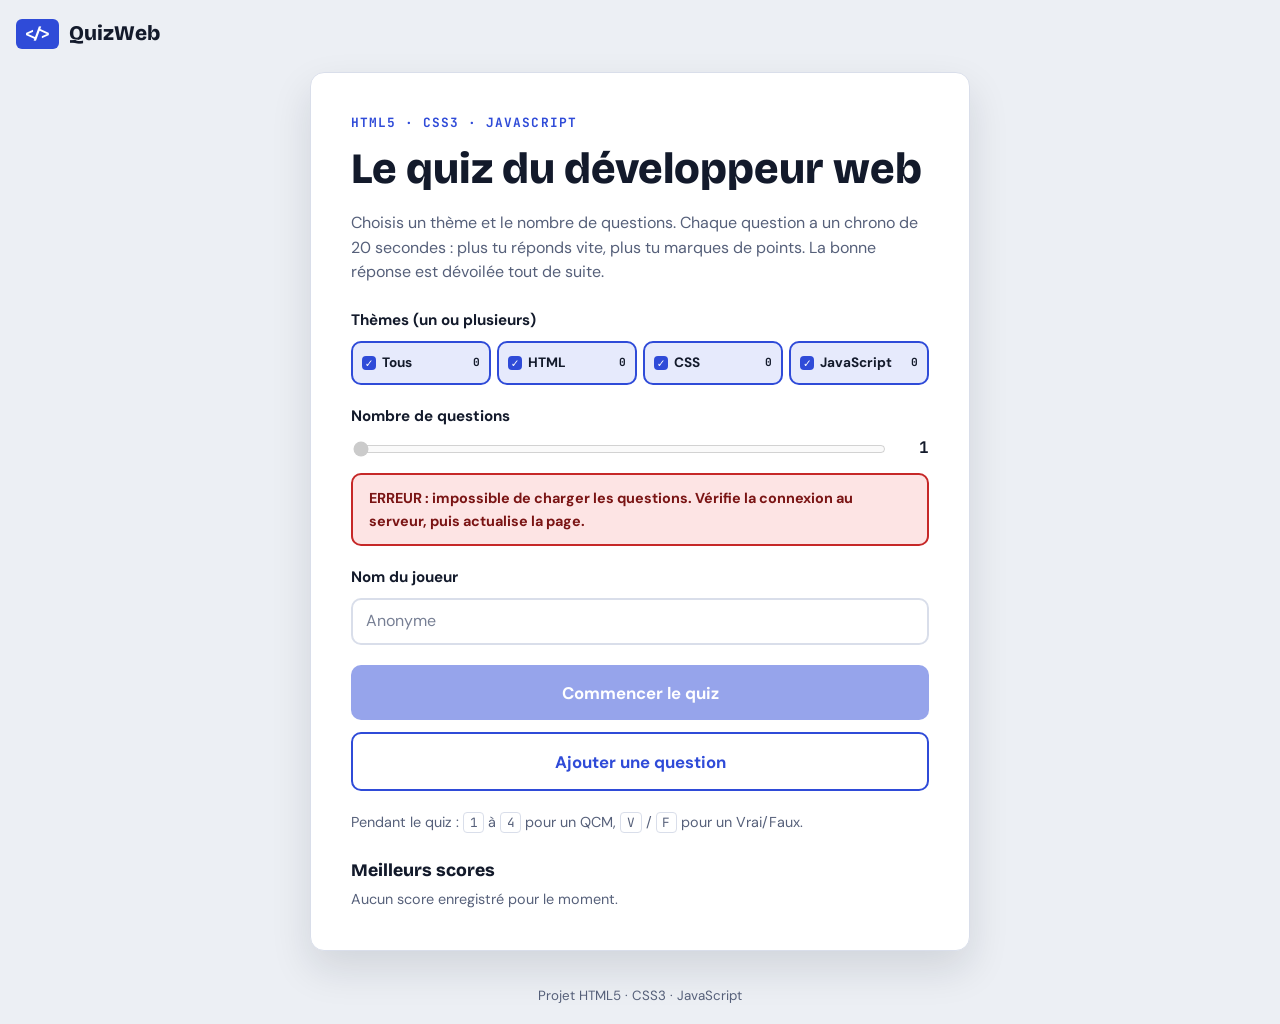
<file: index.html>
<!DOCTYPE html>
<html lang="fr">
<head>
  <meta charset="UTF-8">
  <meta name="viewport" content="width=device-width, initial-scale=1.0">
  <title>QuizWeb</title>
  <meta name="description" content="Quiz interactif sur HTML, CSS et JavaScript : QCM et Vrai/Faux, chrono, score avec pénalité de temps, meilleurs scores et ajout de ses propres questions.">
  <link rel="preconnect" href="https://fonts.googleapis.com">
  <link rel="preconnect" href="https://fonts.gstatic.com" crossorigin>
  <link rel="stylesheet" href="https://fonts.googleapis.com/css2?family=Bricolage+Grotesque:opsz,wght@12..96,600;12..96,800&family=DM+Sans:wght@400;500;700&family=JetBrains+Mono:wght@500;700&display=swap">
  <link rel="stylesheet" href="css/style.css">
</head>
<body>
<a class="skip-link" href="#main">Aller au contenu</a>

<header class="site-header">
  <span class="logo" aria-hidden="true">&lt;/&gt;</span>
  <span class="brand">QuizWeb</span>
</header>

<main id="main" class="container">

  <!-- ===== Menu (accueil) ===== -->
  <section id="screen-home" class="card screen active" aria-labelledby="home-title">
    <p class="eyebrow">HTML5 · CSS3 · JavaScript</p>
    <h1 id="home-title">Le quiz du développeur web</h1>
    <p class="lead">Choisis un thème et le nombre de questions. Chaque question a un chrono de 20 secondes : plus tu réponds vite, plus tu marques de points. La bonne réponse est dévoilée tout de suite.</p>

    <form id="setup-form" novalidate>
      <fieldset class="field">
        <legend>Thèmes (un ou plusieurs)</legend>
        <div class="segmented" id="topic-group">
          <div class="seg">
            <input type="checkbox" id="topic-all" checked>
            <label for="topic-all">Tous <span class="n" data-n="all"></span></label>
          </div>
          <div class="seg">
            <input type="checkbox" name="topic" id="topic-html" value="html" checked>
            <label for="topic-html">HTML <span class="n" data-n="html"></span></label>
          </div>
          <div class="seg">
            <input type="checkbox" name="topic" id="topic-css" value="css" checked>
            <label for="topic-css">CSS <span class="n" data-n="css"></span></label>
          </div>
          <div class="seg">
            <input type="checkbox" name="topic" id="topic-js" value="js" checked>
            <label for="topic-js">JavaScript <span class="n" data-n="js"></span></label>
          </div>
        </div>
      </fieldset>

      <div class="field">
        <label class="lbl" for="count">Nombre de questions</label>
        <div class="range-row">
          <input type="range" id="count" min="1" max="8" value="8">
          <output id="count-out" for="count">8</output>
        </div>
        <p class="hint" id="pool-info"></p>
      </div>

      <div class="field">
        <label class="lbl" for="player-name">Nom du joueur</label>
        <input type="text" id="player-name" maxlength="40" autocomplete="nickname" placeholder="Anonyme">
      </div>

      <div class="actions">
        <button id="btn-start" class="btn btn-primary" type="submit">Commencer le quiz</button>
        <button id="btn-add" class="btn btn-secondary" type="button">Ajouter une question</button>
      </div>
    </form>

    <p class="keys-hint">Pendant le quiz : <kbd>1</kbd> à <kbd>4</kbd> pour un QCM, <kbd>V</kbd> / <kbd>F</kbd> pour un Vrai/Faux.</p>

    <!-- Meilleurs scores (localStorage) -->
    <section class="best" aria-labelledby="best-title">
      <h2 id="best-title" class="list-title">Meilleurs scores</h2>
      <p class="hint" id="best-empty">Aucun score enregistré pour le moment.</p>
      <ol class="best-list" id="best-list" hidden></ol>
    </section>
  </section>

  <!-- ===== Ajouter une question ===== -->
  <section id="screen-add" class="card screen" aria-labelledby="add-title" hidden>
    <p class="eyebrow">Mes questions</p>
    <h2 id="add-title" tabindex="-1">Ajouter une question</h2>

    <form id="add-form" class="form-grid" novalidate>
      <div>
        <label for="new-type">Type de question</label>
        <select id="new-type">
          <option value="qcm">QCM (2 à 4 réponses)</option>
          <option value="truefalse">Vrai / Faux</option>
        </select>
      </div>

      <div>
        <label for="new-topic">Thème</label>
        <select id="new-topic">
          <option value="html">HTML</option>
          <option value="css">CSS</option>
          <option value="js">JavaScript</option>
        </select>
      </div>

      <div>
        <label for="new-q">Question</label>
        <textarea id="new-q" rows="2" maxlength="240" placeholder="Ex. Quelle balise définit le titre principal d'une page ?"></textarea>
      </div>

      <fieldset class="field opts" id="new-options-field">
        <legend>Réponses (2 minimum)</legend>
        <div class="opts-grid">
          <div><label for="new-o0">Réponse A</label><input type="text" id="new-o0" maxlength="120" autocomplete="off"></div>
          <div><label for="new-o1">Réponse B</label><input type="text" id="new-o1" maxlength="120" autocomplete="off"></div>
          <div><label for="new-o2">Réponse C</label><input type="text" id="new-o2" maxlength="120" autocomplete="off"></div>
          <div><label for="new-o3">Réponse D</label><input type="text" id="new-o3" maxlength="120" autocomplete="off"></div>
        </div>
      </fieldset>

      <div>
        <label for="new-answer">Bonne réponse</label>
        <select id="new-answer">
          <option value="0">A</option>
          <option value="1">B</option>
          <option value="2">C</option>
          <option value="3">D</option>
        </select>
      </div>

      <div>
        <label for="new-explain">Explication (facultatif)</label>
        <input type="text" id="new-explain" maxlength="240" autocomplete="off" placeholder="Affichée après la réponse">
      </div>

      <p id="add-status" class="status" role="status" aria-live="polite"></p>

      <div class="actions">
        <button class="btn btn-primary" type="submit">Ajouter la question</button>
        <button id="btn-back" class="btn btn-secondary" type="button">Retour au menu</button>
      </div>
    </form>

    <h3 class="list-title">Questions ajoutées</h3>
    <p class="hint" id="custom-empty">Aucune question ajoutée pour le moment.</p>
    <ul class="custom-list" id="custom-list"></ul>
  </section>

  <!-- ===== Interface de quiz ===== -->
  <section id="screen-quiz" class="card screen" aria-labelledby="question-text" hidden>
    <button id="btn-quit" class="btn-text" type="button">&larr; Retour au menu</button>

    <div class="quiz-top">
      <div class="quiz-top-info">
        <p class="counter" id="counter" aria-live="polite">Question 1 / 8</p>
        <p class="live-score">Score <strong id="live-score">0</strong> <span class="unit">pts</span></p>
      </div>

      <div class="timer" id="timer" role="timer" aria-live="off" aria-label="Temps restant : 20 secondes">
        <span class="timer-value" id="timer-value">20</span>
        <div class="timer-track" aria-hidden="true">
          <div class="timer-bar" id="timer-bar"></div>
        </div>
      </div>
    </div>

    <div class="progress" role="progressbar" aria-label="Progression du quiz"
         aria-valuemin="0" aria-valuemax="100" aria-valuenow="0" id="progress">
      <div class="progress-bar" id="progress-bar"></div>
    </div>

    <div class="question-body" id="question-body">
      <h2 id="question-text" class="question" tabindex="-1"></h2>
      <div id="answers" class="answers" role="group" aria-labelledby="question-text"></div>
    </div>

    <div id="feedback" class="feedback" role="status" aria-live="assertive" hidden></div>

    <button id="btn-next" class="btn btn-primary" type="button" hidden>Question suivante</button>
  </section>

  <!-- ===== Résultats ===== -->
  <section id="screen-result" class="card screen" aria-labelledby="result-title" hidden>
    <p class="eyebrow" id="result-grade">Résultat</p>
    <h2 id="result-title" tabindex="-1">Quiz terminé</h2>

    <p class="final-score" id="final-score" role="img" aria-label="Score final">0 pts</p>
    <p class="result-sub" id="result-sub"></p>
    <p class="result-best" id="result-best"></p>
    <p id="result-message" class="lead"></p>

    <details class="review">
      <summary>Voir le détail de mes réponses</summary>
      <ol id="review-list"></ol>
    </details>

    <div class="actions">
      <button id="btn-restart" class="btn btn-primary" type="button">Rejouer</button>
      <button id="btn-menu" class="btn btn-secondary" type="button">Retour au menu</button>
    </div>
  </section>

</main>

<footer class="site-footer">
  <small>Projet HTML5 · CSS3 · JavaScript</small>
</footer>

<script src="js/script.js" defer></script>
</body>
</html>
</file>
<file: css/style.css>
/* ============================================================
   QuizWeb — feuille de style unique
   1. Jetons        2. Base          3. Structure
   4. Typographie   5. Boutons       6. Formulaires
   7. Accueil       8. Quiz          9. Résultats
   10. Mes questions                 11. Animations
   ============================================================ */

/* ============ 1. Jetons ============ */
:root {
  --bg: #eceff4;
  --surface: #ffffff;
  --ink: #131a2b;
  --muted: #56607a;
  --line: #d9deea;
  --accent: #2f4bd8;
  --accent-hover: #2339ad;
  --accent-ink: #ffffff;
  --accent-soft: #e6eafc;
  --good: #167a3c;
  --good-bg: #dff5e7;
  --good-ink: #0e4a24;
  --bad: #c62828;
  --bad-bg: #fde4e4;
  --bad-ink: #7a1414;
  --focus: #b45309;
  --shadow: 0 18px 40px rgba(19, 26, 43, .12);

  --font-display: "Bricolage Grotesque", "Segoe UI", system-ui, sans-serif;
  --font-body: "DM Sans", system-ui, -apple-system, "Segoe UI", sans-serif;
  --font-mono: "JetBrains Mono", ui-monospace, Menlo, Consolas, monospace;
  --radius: 14px;
}

/* Thème sombre automatique */
@media (prefers-color-scheme: dark) {
  :root {
    color-scheme: dark;
    --bg: #0d1220;
    --surface: #161d31;
    --ink: #eaeefb;
    --muted: #a3adc9;
    --line: #2b3552;
    --accent: #7d92ff;
    --accent-hover: #9aabff;
    --accent-ink: #0d1220;
    --accent-soft: #232d57;
    --good: #4cc47a;
    --good-bg: #123522;
    --good-ink: #bdf0d0;
    --bad: #ff7b7b;
    --bad-bg: #451a1a;
    --bad-ink: #ffd0d0;
    --focus: #fbbf24;
    --shadow: 0 18px 40px rgba(0, 0, 0, .45);
  }
}

/* ============ 2. Base ============ */
*, *::before, *::after { box-sizing: border-box; }

[hidden] { display: none !important; }

body {
  min-height: 100vh;
  margin: 0;
  display: flex;
  flex-direction: column;
  padding-left: max(16px, env(safe-area-inset-left, 0px));
  padding-right: max(16px, env(safe-area-inset-right, 0px));
  font-family: var(--font-body);
  font-size: 1rem;
  line-height: 1.55;
  color: var(--ink);
  background: var(--bg);
}

.skip-link {
  position: absolute;
  left: 1rem;
  top: -4rem;
  padding: .5rem 1rem;
  border-radius: 8px;
  background: var(--surface);
  color: var(--accent);
  z-index: 10;
}
.skip-link:focus { top: 1rem; }

:focus-visible { outline: 3px solid var(--focus); outline-offset: 3px; }

/* ============ 3. Structure ============ */
.site-header {
  display: flex;
  align-items: center;
  gap: .6rem;
  padding: 1.1rem 0 .4rem;
  font-family: var(--font-display);
  font-weight: 800;
  font-size: 1.3rem;
}
.logo {
  padding: .2rem .5rem;
  border-radius: 6px;
  background: var(--accent);
  color: var(--accent-ink);
  font-family: var(--font-mono);
  font-size: .95rem;
}

.container {
  flex: 1;
  display: flex;
  align-items: center;
  justify-content: center;
  padding: 1rem 0;
}

.site-footer {
  padding: 1rem 0;
  text-align: center;
  color: var(--muted);
}

.card {
  width: 100%;
  max-width: 660px;
  min-width: 0;
  padding: clamp(1.25rem, 4vw, 2.5rem);
  border: 1px solid var(--line);
  border-radius: var(--radius);
  background: var(--surface);
  box-shadow: var(--shadow);
}

/* ============ 4. Typographie ============ */
h1, h2 {
  margin: 0 0 1rem;
  font-family: var(--font-display);
  font-weight: 800;
  line-height: 1.15;
  text-wrap: balance;
}
h1 { font-size: clamp(1.9rem, 6vw, 2.7rem); }
h3 { margin: 2rem 0 .25rem; font-family: var(--font-display); font-size: 1.1rem; }

.eyebrow {
  margin: 0 0 .75rem;
  font-family: var(--font-mono);
  font-size: .8rem;
  font-weight: 700;
  letter-spacing: .08em;
  text-transform: uppercase;
  color: var(--accent);
}

.lead { max-width: 60ch; margin: 0 0 1.5rem; color: var(--muted); }

kbd {
  padding: .05rem .35rem;
  border: 1px solid var(--line);
  border-radius: 4px;
  background: var(--surface);
  font-family: var(--font-mono);
  font-size: .8rem;
}

/* ============ 5. Boutons ============ */
.btn {
  display: block;
  width: 100%;
  padding: .9rem 1.25rem;
  border: 0;
  border-radius: 10px;
  font: inherit;
  font-size: 1.05rem;
  font-weight: 700;
  text-align: center;
  text-decoration: none;
  cursor: pointer;
  transition: background .2s, transform .15s;
}
.btn-primary { background: var(--accent); color: var(--accent-ink); }
.btn-primary:hover { background: var(--accent-hover); transform: translateY(-2px); }
.btn-secondary {
  border: 2px solid var(--accent);
  background: transparent;
  color: var(--accent);
}
.btn-secondary:hover { background: var(--accent-soft); transform: translateY(-2px); }
.btn:active { transform: none; }
.btn:disabled { opacity: .5; cursor: not-allowed; transform: none; }

.btn-text {
  margin: 0 0 1rem -.4rem;
  padding: .3rem .4rem;
  border: 0;
  border-radius: 8px;
  background: transparent;
  color: var(--muted);
  font: inherit;
  font-size: .9rem;
  font-weight: 700;
  cursor: pointer;
}
.btn-text:hover { background: var(--accent-soft); color: var(--accent); }

.btn-small {
  flex: none;
  padding: .35rem .7rem;
  border: 1px solid var(--line);
  border-radius: 8px;
  background: transparent;
  color: var(--bad);
  font: inherit;
  font-size: .85rem;
  font-weight: 700;
  cursor: pointer;
}
.btn-small:hover { background: var(--bad-bg); }

.actions { display: grid; gap: .75rem; }

/* ============ 6. Formulaires ============ */
.field { min-width: 0; margin: 0 0 1.25rem; padding: 0; border: 0; }
.field > legend,
.lbl {
  display: block;
  margin-bottom: .5rem;
  padding: 0;
  font-size: .95rem;
  font-weight: 700;
}

.segmented {
  display: grid;
  grid-template-columns: repeat(2, 1fr);
  gap: .5rem;
}
.seg { position: relative; min-width: 0; }
.seg input {
  position: absolute;
  inset: 0;
  margin: 0;
  opacity: 0;
  cursor: pointer;
}
.seg label {
  display: flex;
  align-items: center;
  gap: .5rem;
  height: 100%;
  padding: .7rem .9rem;
  border: 2px solid var(--line);
  border-radius: 10px;
  font-weight: 700;
  cursor: pointer;
  transition: border-color .2s, background .2s;
}
.seg label::before {
  content: "";
  flex: none;
  width: 1rem;
  height: 1rem;
  border: 2px solid var(--muted);
  border-radius: 4px;
  font-size: .7rem;
  line-height: .8rem;
  text-align: center;
  color: var(--accent-ink);
}
.seg input:checked + label::before { content: "✓"; background: var(--accent); border-color: var(--accent); }
.seg input:checked + label { border-color: var(--accent); background: var(--accent-soft); }
.seg input:hover + label { border-color: var(--accent); }
.seg input:focus-visible + label { outline: 3px solid var(--focus); outline-offset: 3px; }
.seg .n { margin-left: auto; color: var(--muted); font-family: var(--font-mono); font-size: .75rem; }
.seg input:checked + label .n { color: var(--ink); }

.range-row { display: flex; align-items: center; gap: 1rem; }
.range-row input[type="range"] { flex: 1; min-width: 0; accent-color: var(--accent); }
.range-row output {
  min-width: 2.5ch;
  text-align: right;
  font-family: var(--font-mono);
  font-weight: 700;
  font-variant-numeric: tabular-nums;
}

.hint { margin: .4rem 0 0; color: var(--muted); font-size: .9rem; }
.hint.error {
  margin-top: .75rem;
  padding: .75rem 1rem;
  border: 2px solid var(--bad);
  border-radius: 10px;
  background: var(--bad-bg);
  color: var(--bad-ink);
  font-weight: 700;
}
.keys-hint { margin: 1.25rem 0 0; color: var(--muted); font-size: .9rem; }

.form-grid { display: grid; gap: 1rem; }
.form-grid label { display: block; margin-bottom: .3rem; font-size: .9rem; font-weight: 700; }

input[type="text"], textarea, select {
  width: 100%;
  min-width: 0;
  padding: .6rem .8rem;
  border: 2px solid var(--line);
  border-radius: 10px;
  background: var(--surface);
  color: var(--ink);
  font: inherit;
}
textarea { min-height: 4.5rem; resize: vertical; }
input[type="text"]:focus, textarea:focus, select:focus { border-color: var(--accent); }
::placeholder { color: var(--muted); opacity: .8; }

.opts { margin: 0; }
.opts-grid { display: grid; grid-template-columns: 1fr; gap: .75rem; }

.status { min-height: 1.5rem; margin: 0; font-weight: 500; }
.status.ok { color: var(--good); }
.status.err { color: var(--bad); }

/* ============ 7. Accueil et meilleurs scores ============ */
.best { margin-top: 1.75rem; }
.list-title { margin: 0 0 .25rem; font-family: var(--font-display); font-size: 1.1rem; }
.best-list { list-style: none; margin: .75rem 0 0; padding: 0; display: grid; gap: .5rem; }
.best-item {
  display: flex;
  align-items: center;
  gap: .75rem;
  padding: .55rem .8rem;
  border: 1px solid var(--line);
  border-radius: 10px;
}
.best-rank {
  flex: none;
  display: grid;
  place-items: center;
  width: 1.8rem;
  height: 1.8rem;
  border-radius: 50%;
  background: var(--accent-soft);
  color: var(--accent);
  font-family: var(--font-mono);
  font-size: .85rem;
  font-weight: 700;
}
.best-name {
  min-width: 0;
  overflow-wrap: anywhere;
  font-weight: 700;
}
.best-points { font-family: var(--font-mono); font-size: .95rem; }
.best-detail { margin-left: auto; color: var(--muted); font-size: .8rem; text-align: right; }

/* ============ 8. Quiz ============ */
.quiz-top {
  display: flex;
  align-items: center;
  justify-content: space-between;
  gap: 1rem;
  margin-bottom: .75rem;
}
.quiz-top-info { min-width: 0; }
.quiz-top p { margin: 0; }
.counter { color: var(--muted); font-family: var(--font-mono); font-size: .9rem; }
.live-score { font-weight: 700; }
.live-score strong {
  color: var(--accent);
  font-family: var(--font-mono);
  font-variant-numeric: tabular-nums;
}
.live-score .unit { color: var(--muted); font-size: .85rem; font-weight: 500; }

/* Chrono : valeur + barre horizontale */
.timer { flex: none; width: 5.5rem; text-align: right; }
.timer-value {
  color: var(--accent);
  font-family: var(--font-mono);
  font-size: 1.15rem;
  font-weight: 700;
  font-variant-numeric: tabular-nums;
}
.timer-value::after {
  content: " s";
  color: var(--muted);
  font-size: .7em;
  font-weight: 500;
}
.timer-track {
  height: 5px;
  margin-top: .3rem;
  border-radius: 999px;
  background: var(--line);
  overflow: hidden;
}
.timer-bar {
  width: 100%;
  height: 100%;
  border-radius: 999px;
  background: var(--accent);
  transition: width .15s linear;
}
.timer.is-danger .timer-value { color: var(--bad); }
.timer.is-danger .timer-bar { background: var(--bad); }

.progress {
  height: 8px;
  margin-bottom: 1.5rem;
  border-radius: 999px;
  background: var(--line);
  overflow: hidden;
}
.progress-bar {
  width: 0;
  height: 100%;
  border-radius: 999px;
  background: linear-gradient(90deg, var(--accent), var(--accent-hover));
  transition: width .4s ease;
}

.question { font-size: clamp(1.2rem, 3.6vw, 1.55rem); outline: none; }

.answers { display: grid; grid-template-columns: 1fr; gap: .75rem; margin-bottom: 1rem; }
.answers.answers-tf { grid-template-columns: 1fr 1fr; }

.answer {
  display: flex;
  align-items: center;
  gap: .75rem;
  width: 100%;
  min-width: 0;
  padding: .8rem 1rem;
  border: 2px solid var(--line);
  border-radius: 10px;
  background: var(--surface);
  color: var(--ink);
  font: inherit;
  text-align: left;
  cursor: pointer;
  transition: border-color .2s, background .2s;
}
.answer:hover:not(:disabled) { border-color: var(--accent); background: var(--accent-soft); }
.answer .key {
  flex: none;
  display: grid;
  place-items: center;
  width: 1.9rem;
  height: 1.9rem;
  border-radius: 6px;
  background: var(--line);
  color: var(--ink);
  font-family: var(--font-mono);
  font-size: .85rem;
  font-weight: 700;
}
.answer .label { min-width: 0; overflow-wrap: anywhere; }
.answer .icon { margin-left: auto; font-weight: 800; }

.answer:disabled { cursor: default; }
.answer.correct { border-color: var(--good); background: var(--good-bg); }
.answer.correct .key { background: var(--good); color: var(--surface); }
.answer.correct .icon { color: var(--good); }
.answer.wrong { border-color: var(--bad); background: var(--bad-bg); }
.answer.wrong .key { background: var(--bad); color: var(--surface); }
.answer.wrong .icon { color: var(--bad); }
.answer.dim { opacity: .55; }

.feedback {
  margin-bottom: 1rem;
  padding: .85rem 1rem;
  border-radius: 10px;
  font-weight: 500;
}
.feedback.good { background: var(--good-bg); color: var(--good-ink); }
.feedback.bad { background: var(--bad-bg); color: var(--bad-ink); }

/* ============ 9. Résultats ============ */
#screen-result h2,
#screen-result .eyebrow,
.result-sub,
.result-best { text-align: center; }

.final-score {
  margin: .5rem 0;
  color: var(--accent);
  font-family: var(--font-mono);
  font-size: clamp(2.2rem, 10vw, 3.2rem);
  font-weight: 700;
  font-variant-numeric: tabular-nums;
  text-align: center;
}
.result-sub { margin: 0 0 .25rem; color: var(--muted); }
.result-best { margin: 0 0 1rem; color: var(--muted); font-size: .9rem; }
#screen-result .lead { margin-inline: auto; text-align: center; }

.review { margin: 1.5rem 0; }
.review summary { color: var(--accent); font-weight: 700; cursor: pointer; }
.review ol { padding-left: 1.25rem; }
.review li { margin: .7rem 0; }
.review .ok { color: var(--good); font-weight: 800; }
.review .ko { color: var(--bad); font-weight: 800; }
.review small { display: block; color: var(--muted); overflow-wrap: anywhere; }

/* ============ 10. Mes questions ============ */
.custom-list { list-style: none; margin: .75rem 0 0; padding: 0; display: grid; gap: .5rem; }
.custom-list li {
  display: flex;
  align-items: center;
  justify-content: space-between;
  gap: .75rem;
  padding: .6rem .8rem;
  border: 1px solid var(--line);
  border-radius: 10px;
}
.custom-list .t { min-width: 0; overflow-wrap: anywhere; }
.badge {
  display: inline-block;
  margin-right: .5rem;
  padding: .05rem .45rem;
  border-radius: 4px;
  background: var(--accent-soft);
  font-family: var(--font-mono);
  font-size: .7rem;
  font-weight: 700;
  text-transform: uppercase;
}

/* ============ 11. Animations ============ */
@keyframes fadeUp {
  from { opacity: 0; transform: translateY(12px); }
  to { opacity: 1; transform: none; }
}
.screen.active { animation: fadeUp .35s ease both; }

@media (prefers-reduced-motion: reduce) {
  *, *::before, *::after {
    animation-duration: .01ms !important;
    transition-duration: .01ms !important;
  }
}

/* ============ Adaptation mobile ============ */
@media (min-width: 560px) {
  .segmented { grid-template-columns: repeat(4, 1fr); gap: .4rem; }
  .seg label { padding: .6rem .55rem; gap: .35rem; font-size: .85rem; }
  .seg label::before { width: .9rem; height: .9rem; line-height: .7rem; font-size: .65rem; }
  .seg .n { font-size: .7rem; }
  .opts-grid { grid-template-columns: 1fr 1fr; }
  .answers { grid-template-columns: 1fr 1fr; }
}

@media (max-width: 340px) {
  .segmented { grid-template-columns: 1fr; }
}

@media (max-width: 400px) {
  .seg label { padding: .65rem .55rem; gap: .4rem; font-size: .9rem; }
  .seg label::before { width: .9rem; height: .9rem; line-height: .7rem; font-size: .65rem; }
  .seg .n { font-size: .7rem; }
  .timer { width: 4.5rem; }
  .answers.answers-tf { grid-template-columns: 1fr; }
  .best-detail { display: none; }
}
</file>
